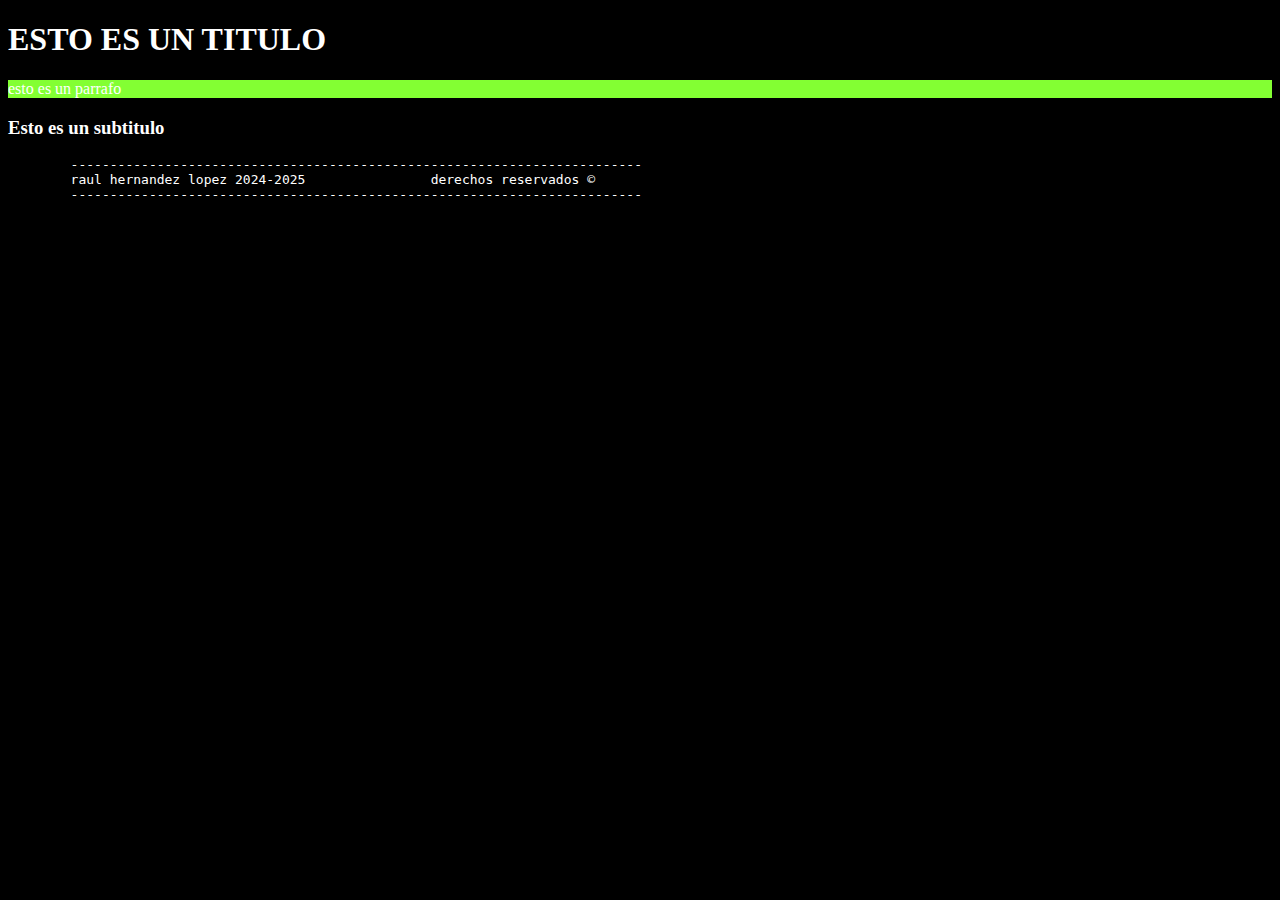
<file: ejercicio_01/Raul_01.html>
<!DOCTYPE html>
<html lang="en">
<head>
    <meta charset="UTF-8">
    <meta name="viewport" content="width=device-width, initial-scale=1.0">
    <title>Document</title>
</head>

<body style="color: white; background-color: black;">
    <h1>ESTO ES UN TITULO</h1>
    <p style="background-color: #83ff33; color: white;">esto es un parrafo</p>
    <h3>Esto es un subtitulo</h3>
    <pre>
        -------------------------------------------------------------------------
        raul hernandez lopez 2024-2025                derechos reservados &copy;
        -------------------------------------------------------------------------
    </pre>
</body>
</html>
</file>
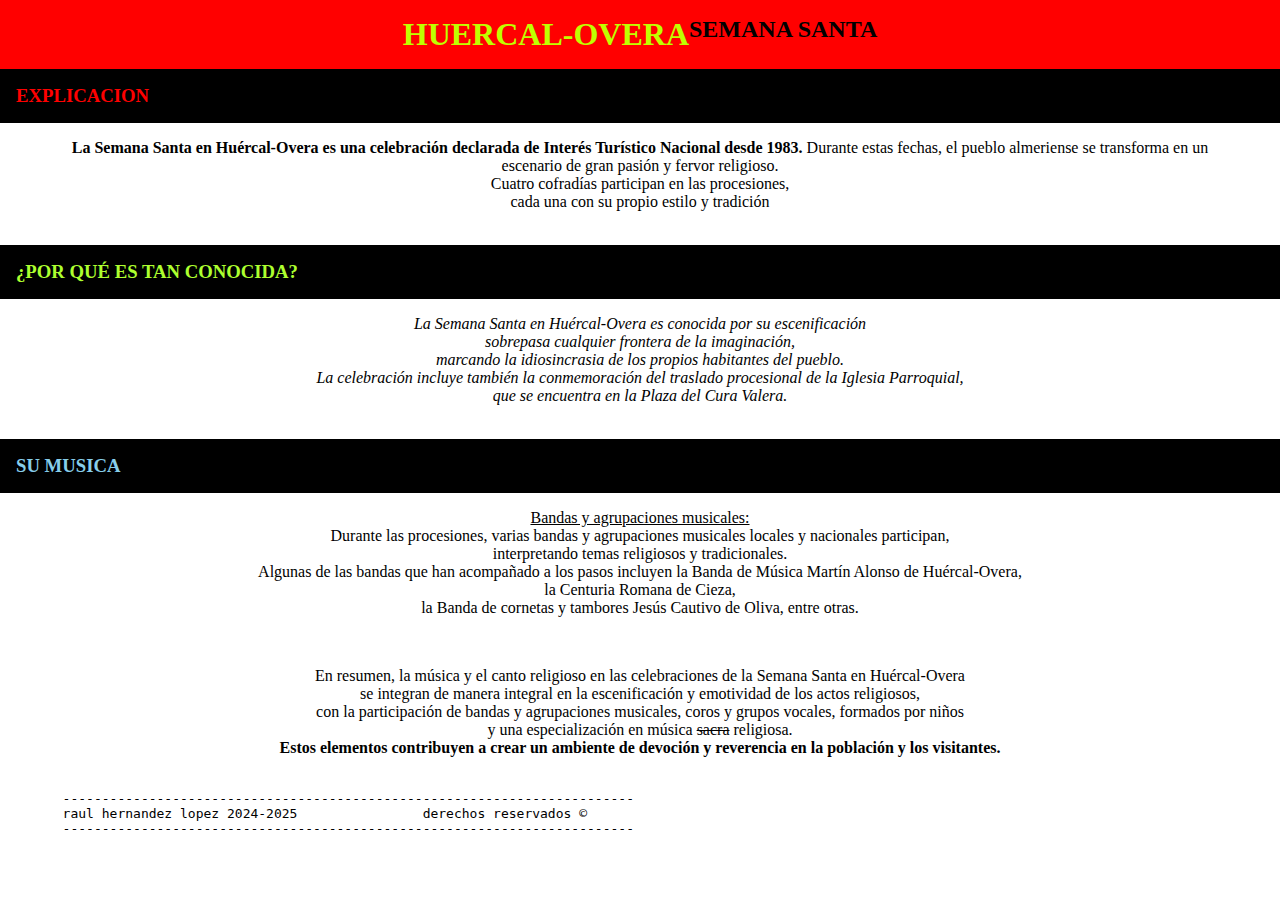
<file: ejercicio_02&3/Raul_02&3.html>
<!DOCTYPE html>
<html lang="en">
<head>
    <meta charset="UTF-8">
    <meta name="viewport" content="width=device-width, initial-scale=1.0">
    <title>Document</title>
    <link rel="stylesheet" href="style02&3.css">
</head>
<body>
    <div class="main-titulos">
    <h1>HUERCAL-OVERA</h1>
    <h2>SEMANA SANTA</h2></br>
</div>
    <!-- texto informativo -->
    <div class="texto">
        <h3 class="titulo" style="color: red; background-color: black;">EXPLICACION</h3>
    <p><b>La Semana Santa en Huércal-Overa es una celebración declarada de Interés Turístico Nacional desde 1983.</b>
    Durante estas fechas, el pueblo almeriense se transforma en un</br>
    escenario de gran pasión y fervor religioso. </br>
    Cuatro cofradías participan en las procesiones, </br>
    cada una con su propio estilo y tradición</p></br>
    <h3 class="titulo" style="color: greenyellow; background-color: black;">¿POR QUÉ ES TAN CONOCIDA?</h3>
    <p><i>La Semana Santa en Huércal-Overa es conocida por su escenificación </br>
        sobrepasa cualquier frontera de la imaginación, </br>
        marcando la idiosincrasia de los propios habitantes del pueblo. </br>
        La celebración incluye también la conmemoración del traslado procesional de la Iglesia Parroquial, </br>
        que se encuentra en la Plaza del Cura Valera.</i></p></br>
        <h3 class="titulo" style="color: skyblue; background-color: black;">SU MUSICA</h3>
    <p><u>Bandas y agrupaciones musicales:</u></br> Durante las procesiones, varias bandas y agrupaciones musicales locales y nacionales participan, </br>
        interpretando temas religiosos y tradicionales. </br>
        Algunas de las bandas que han acompañado a los pasos incluyen la Banda de Música Martín Alonso de Huércal-Overa, </br>
        la Centuria Romana de Cieza, </br>
        la Banda de cornetas y tambores Jesús Cautivo de Oliva, entre otras.</p></br>
        <p>En resumen, la música y el canto religioso en las celebraciones de la Semana Santa en Huércal-Overa </br>
        se integran de manera integral en la escenificación y emotividad de los actos religiosos, </br>
        con la participación de bandas y agrupaciones musicales, coros y grupos vocales, formados por niños </br>
        y una especialización en música <del>sacra</del> religiosa. </br>
        <strong>Estos elementos contribuyen a crear un ambiente de devoción y reverencia en la población y los visitantes.</strong></p></br>
    </div>
    <pre>
        -------------------------------------------------------------------------
        raul hernandez lopez 2024-2025                derechos reservados &copy;
        -------------------------------------------------------------------------
    </pre>
</body>
</html>
</file>
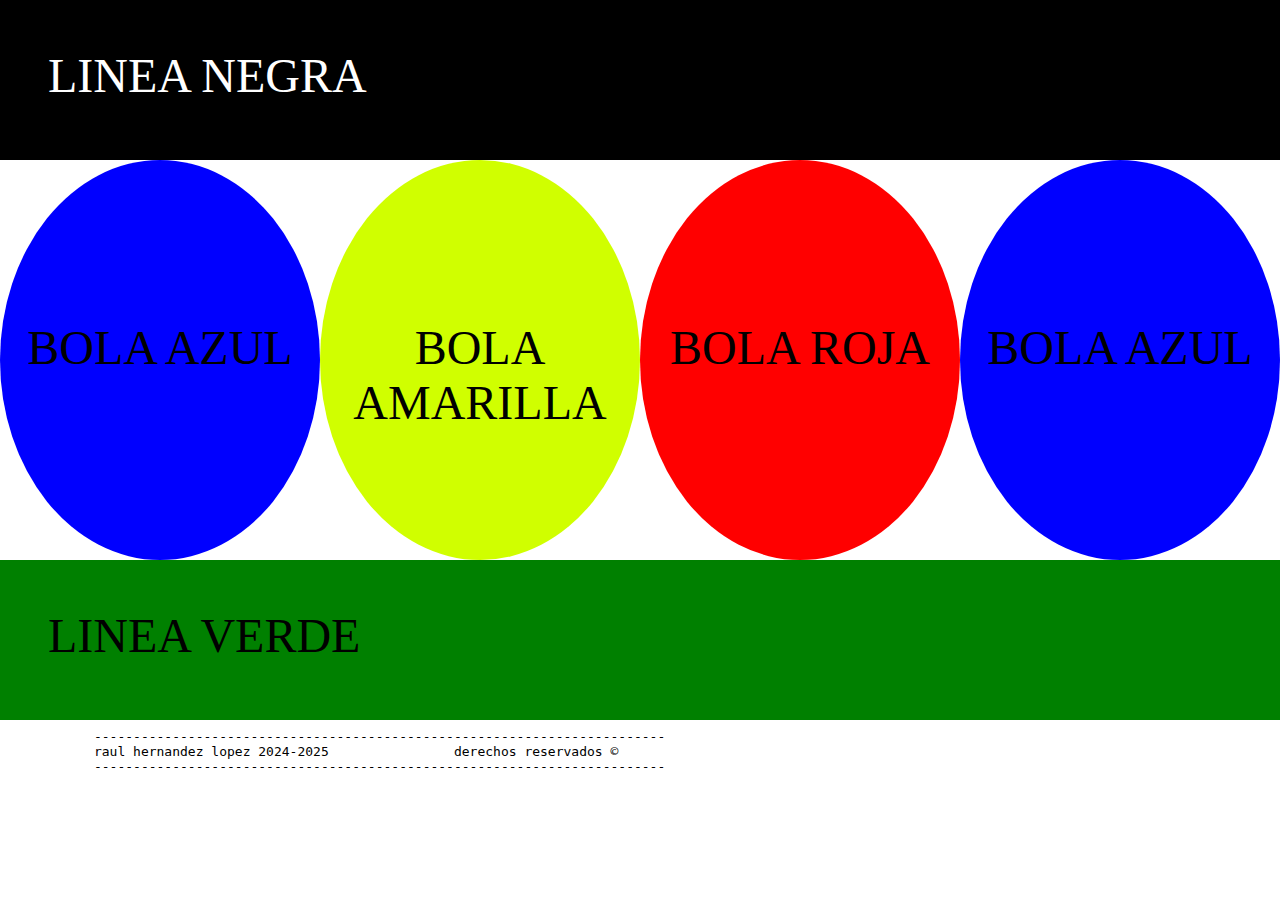
<file: ejercicio_05/Raul_05.html>
<!DOCTYPE html>
<html lang="en">

<head>
    <meta charset="UTF-8">
    <meta name="viewport" content="width=device-width, initial-scale=1.0">
    <title>Document</title>
    <link rel="stylesheet" href="styles05.css">
</head>

<body>
    <div class="lineanegra"><p>LINEA NEGRA</p></div>
    <div class="bolas">
        <div class="bolaazul"><p>BOLA AZUL</p></div>
        <div class="bolaamarilla"><p>BOLA AMARILLA</p></div>
        <div class="bolaroja"><p>BOLA ROJA</p></div>
        <div class="bolaazul2"><p>BOLA AZUL</p></div>
    </div>
    <div class="lineaverde"><p>LINEA VERDE</p></br>
        <pre style="position: absolute;">
            -------------------------------------------------------------------------
            raul hernandez lopez 2024-2025                derechos reservados &copy;
            -------------------------------------------------------------------------
        </pre>
    </div>
   
</body>

</html
</file>
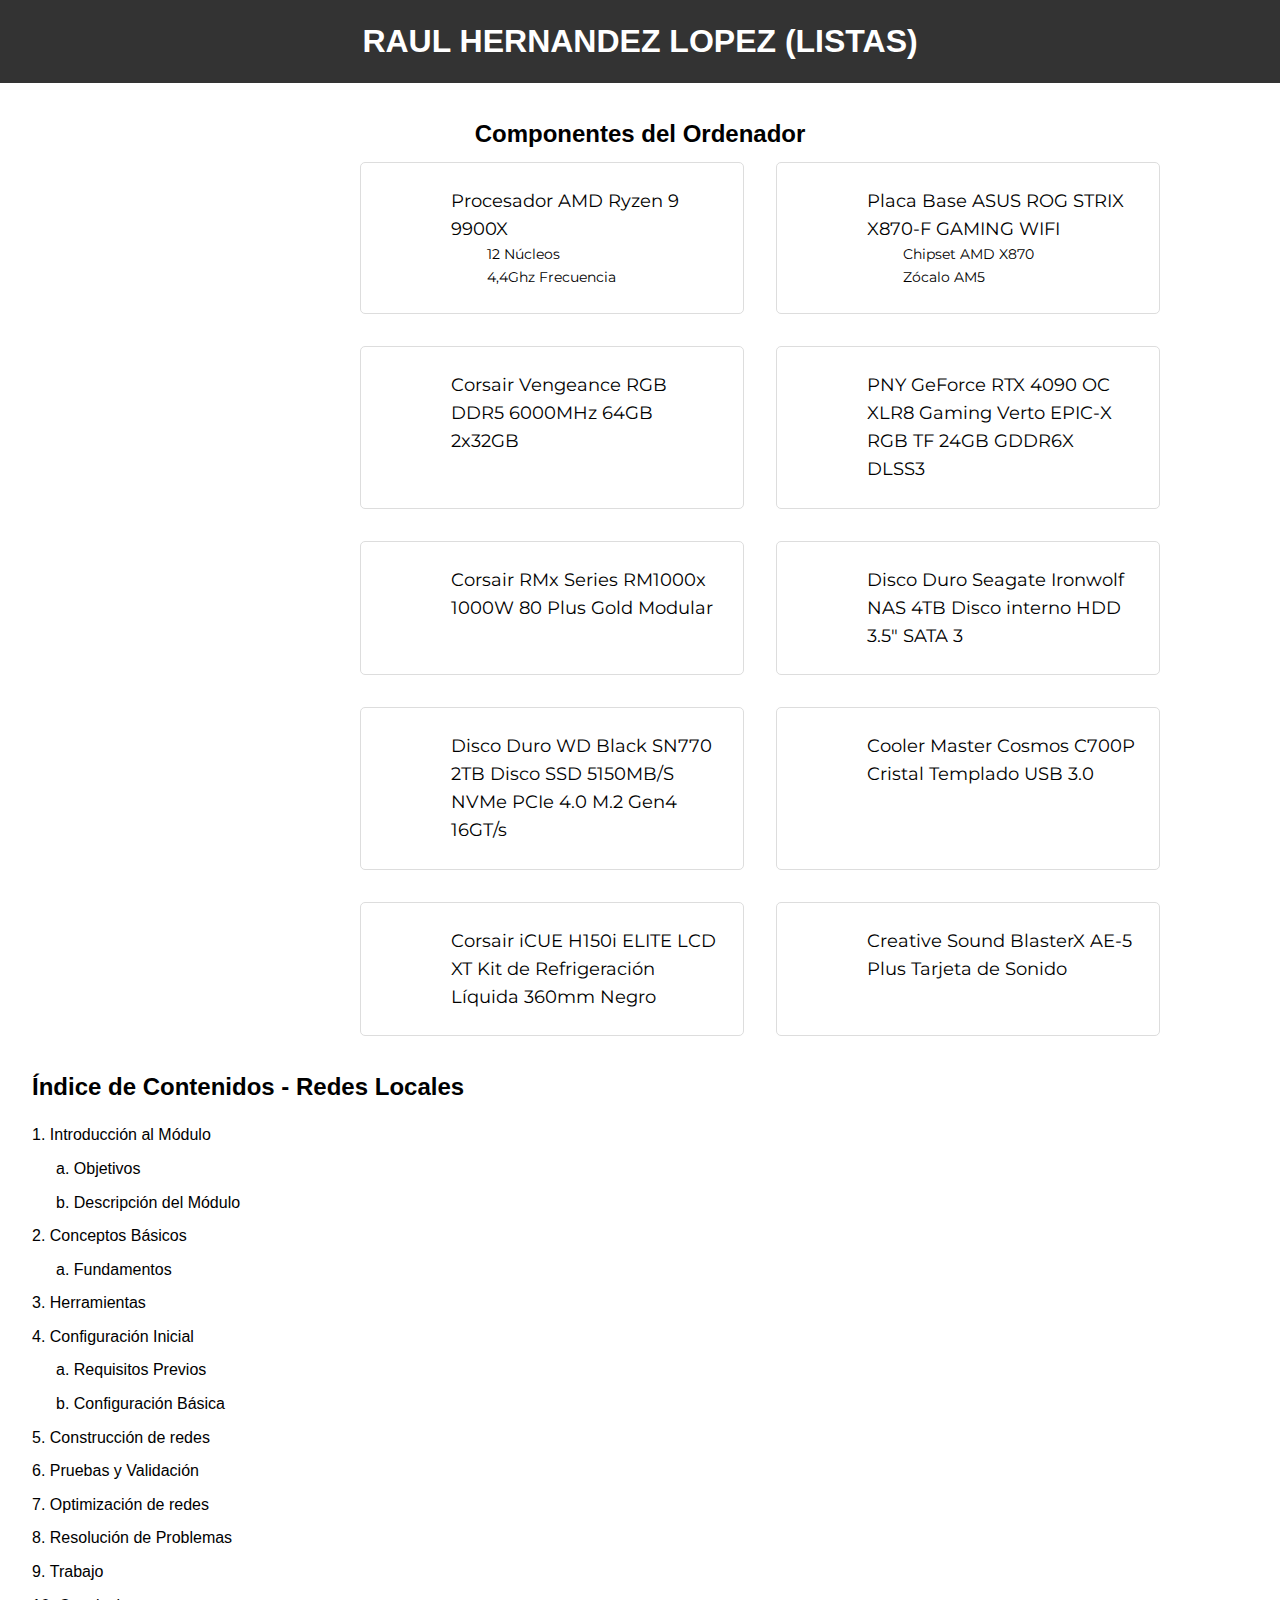
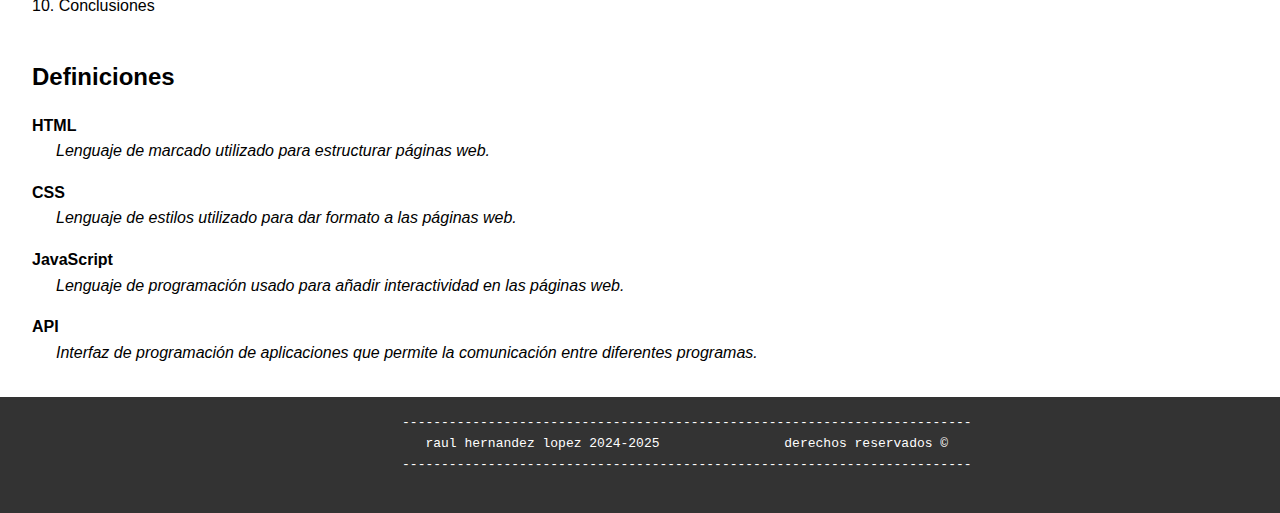
<file: ejercicio_07/Raul_07.html>
<!DOCTYPE html>
<html lang="es">
  <head>
    <meta charset="UTF-8" />
    <meta name="viewport" content="width=device-width, initial-scale=1.0" />
    <title>RAUL H</title>
    <!-- fuente montserrat de google fonts -->
    <link rel="preconnect" href="https://fonts.googleapis.com" />
    <link rel="preconnect" href="https://fonts.gstatic.com" crossorigin />
    <link
      href="https://fonts.googleapis.com/css2?family=Montserrat:ital,wght@0,100..900;1,100..900&display=swap"
      rel="stylesheet"
    />
    <!-- link con el css -->
    <link rel="stylesheet" href="style07.css" />
  </head>
  <body>
    <header>
      <h1>RAUL HERNANDEZ LOPEZ (LISTAS)</h1>
    </header>

    <main>
      <!-- Lista no numerada de componentes de ordenador -->
      <section class="componentes-ordenador">
        <h2>Componentes del Ordenador</h2>
        <ul class="lista-componentes">
          <li class="componente procesador">
            Procesador AMD Ryzen 9 9900X
            <ul>
              <li class="subcomponente nucleos">12 Núcleos</li>
              <li class="subcomponente frecuencia">4,4Ghz Frecuencia</li>
            </ul>
          </li>
          <li class="componente placa-base">
            Placa Base ASUS ROG STRIX X870-F GAMING WIFI
            <ul>
              <li class="subcomponente chipset">Chipset AMD X870</li>
              <li class="subcomponente zocalo">Zócalo AM5</li>
            </ul>
          </li>
          <li class="componente ram">
            Corsair Vengeance RGB DDR5 6000MHz 64GB 2x32GB
          </li>
          <li class="componente gpu">
            PNY GeForce RTX 4090 OC XLR8 Gaming Verto EPIC-X RGB TF 24GB GDDR6X
            DLSS3
          </li>
          <li class="componente fuente-alimentacion">
            Corsair RMx Series RM1000x 1000W 80 Plus Gold Modular
          </li>
          <li class="componente disco-duro">
            Disco Duro Seagate Ironwolf NAS 4TB Disco interno HDD 3.5" SATA 3
          </li>
          <li class="componente disco-ssd">
            Disco Duro WD Black SN770 2TB Disco SSD 5150MB/S NVMe PCIe 4.0 M.2
            Gen4 16GT/s
          </li>
          <li class="componente caja">
            Cooler Master Cosmos C700P Cristal Templado USB 3.0
          </li>
          <li class="componente refrigeracion">
            Corsair iCUE H150i ELITE LCD XT Kit de Refrigeración Líquida 360mm
            Negro
          </li>
          <li class="componente tarjeta-sonido">
            Creative Sound BlasterX AE-5 Plus Tarjeta de Sonido
          </li>
        </ul>
      </section>

      <!-- Lista numerada para el índice de un módulo formativo -->
      <section class="indice-curso">
        <h2>Índice de Contenidos - Redes Locales</h2>
        <ol class="lista-indice">
          <li>
            Introducción al Módulo
            <ol type="a">
              <li>Objetivos</li>
              <li>Descripción del Módulo</li>
            </ol>
          </li>
          <li>
            Conceptos Básicos
            <ol type="a">
              <li>Fundamentos</li>
            </ol>
          </li>
          <li>Herramientas</li>
          <li>
            Configuración Inicial</li>
            <ol type="a">
              <li>Requisitos Previos</li>
              <li>Configuración Básica</li>
            </ol>
          </li>
          <li>Construcción de redes</li>
          <li>Pruebas y Validación</li>
          <li>Optimización de redes</li>
          <li>Resolución de Problemas</li>
          <li>Trabajo</li>
          <li>Conclusiones</li>
        </ol>
      </section>

      <!-- Lista de definiciones -->
      <section class="definiciones">
        <h2>Definiciones</h2>
        <dl>
          <dt>HTML</dt>
          <dd>Lenguaje de marcado utilizado para estructurar páginas web.</dd>
          <dt>CSS</dt>
          <dd>
            Lenguaje de estilos utilizado para dar formato a las páginas web.
          </dd>
          <dt>JavaScript</dt>
          <dd>
            Lenguaje de programación usado para añadir interactividad en las
            páginas web.
          </dd>
          <dt>API</dt>
          <dd>
            Interfaz de programación de aplicaciones que permite la comunicación
            entre diferentes programas.
          </dd>
        </dl>
      </section>
    </main>

    <footer>
        <pre>
            -------------------------------------------------------------------------
            raul hernandez lopez 2024-2025                derechos reservados &copy;
            -------------------------------------------------------------------------
        </pre>
    </footer>
  </body>
</html>
</file>
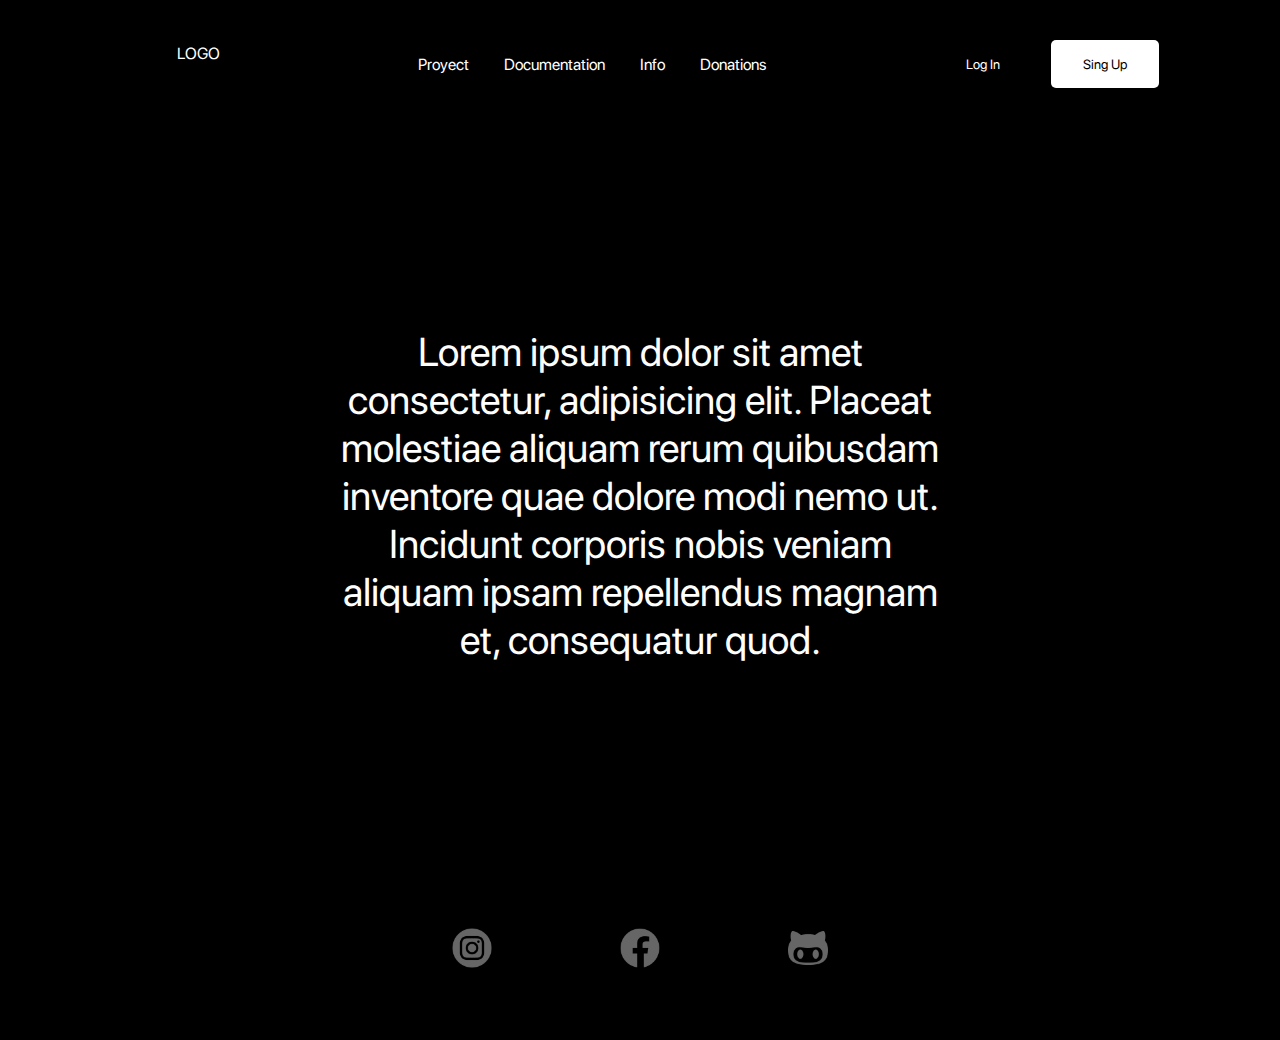
<file: ejercicio_09/Raul_09.html>
<!DOCTYPE html>
<html lang="en">
  <head>
    <meta charset="UTF-8" />
    <meta name="viewport" content="width=device-width, initial-scale=1.0" />
    <!-- link sheets -->
    <link rel="stylesheet" href="style09.css" />
    <!-- link styles -->
    <title>Document</title>
  </head>

  <!-- PAGINA DE INICIO MINIMALISTA PARA MI PROYECTO FINAL (PUEDEN HABER MODIFICACIONES) -->

  <body>
    <header class="main_header">
      <div class="container_header">
        <div class="logo">LOGO</div>
        <nav class="navegation_header">
          <ul class="list">
            <a href="#">Proyect</a>
            <a href="#">Documentation</a>
            <a href="#">Info</a>
            <a href="#">Donations</a>
          </ul>
        </nav>
        <div class="login_header">
          <button class="btn logIn">Log In</button>
          <button class="btn singUp">Sing Up</button>
        </div>
      </div>
    </header>
    <main class="main-section">
      <div class="container_main">
        <div class="img"></div>
        <div class="main-text">
          <p>
            Lorem ipsum dolor sit amet consectetur, adipisicing elit. Placeat
            molestiae aliquam rerum quibusdam inventore quae dolore modi nemo
            ut. Incidunt corporis nobis veniam aliquam ipsam repellendus magnam
            et, consequatur quod.
          </p>
        </div>
        <footer class="SocialNet">
          <div class="social">
            <img src="./img/instagram.png" alt="instagram" />
          </div>
          <div class="social">
            <img src="./img/facebook.png" alt="facebook" />
          </div>
          <div class="social"><img src="./img/github.png" alt="github" /></div>
        </footer>
      </div>
    </main>
  </body>
</html>
</file>
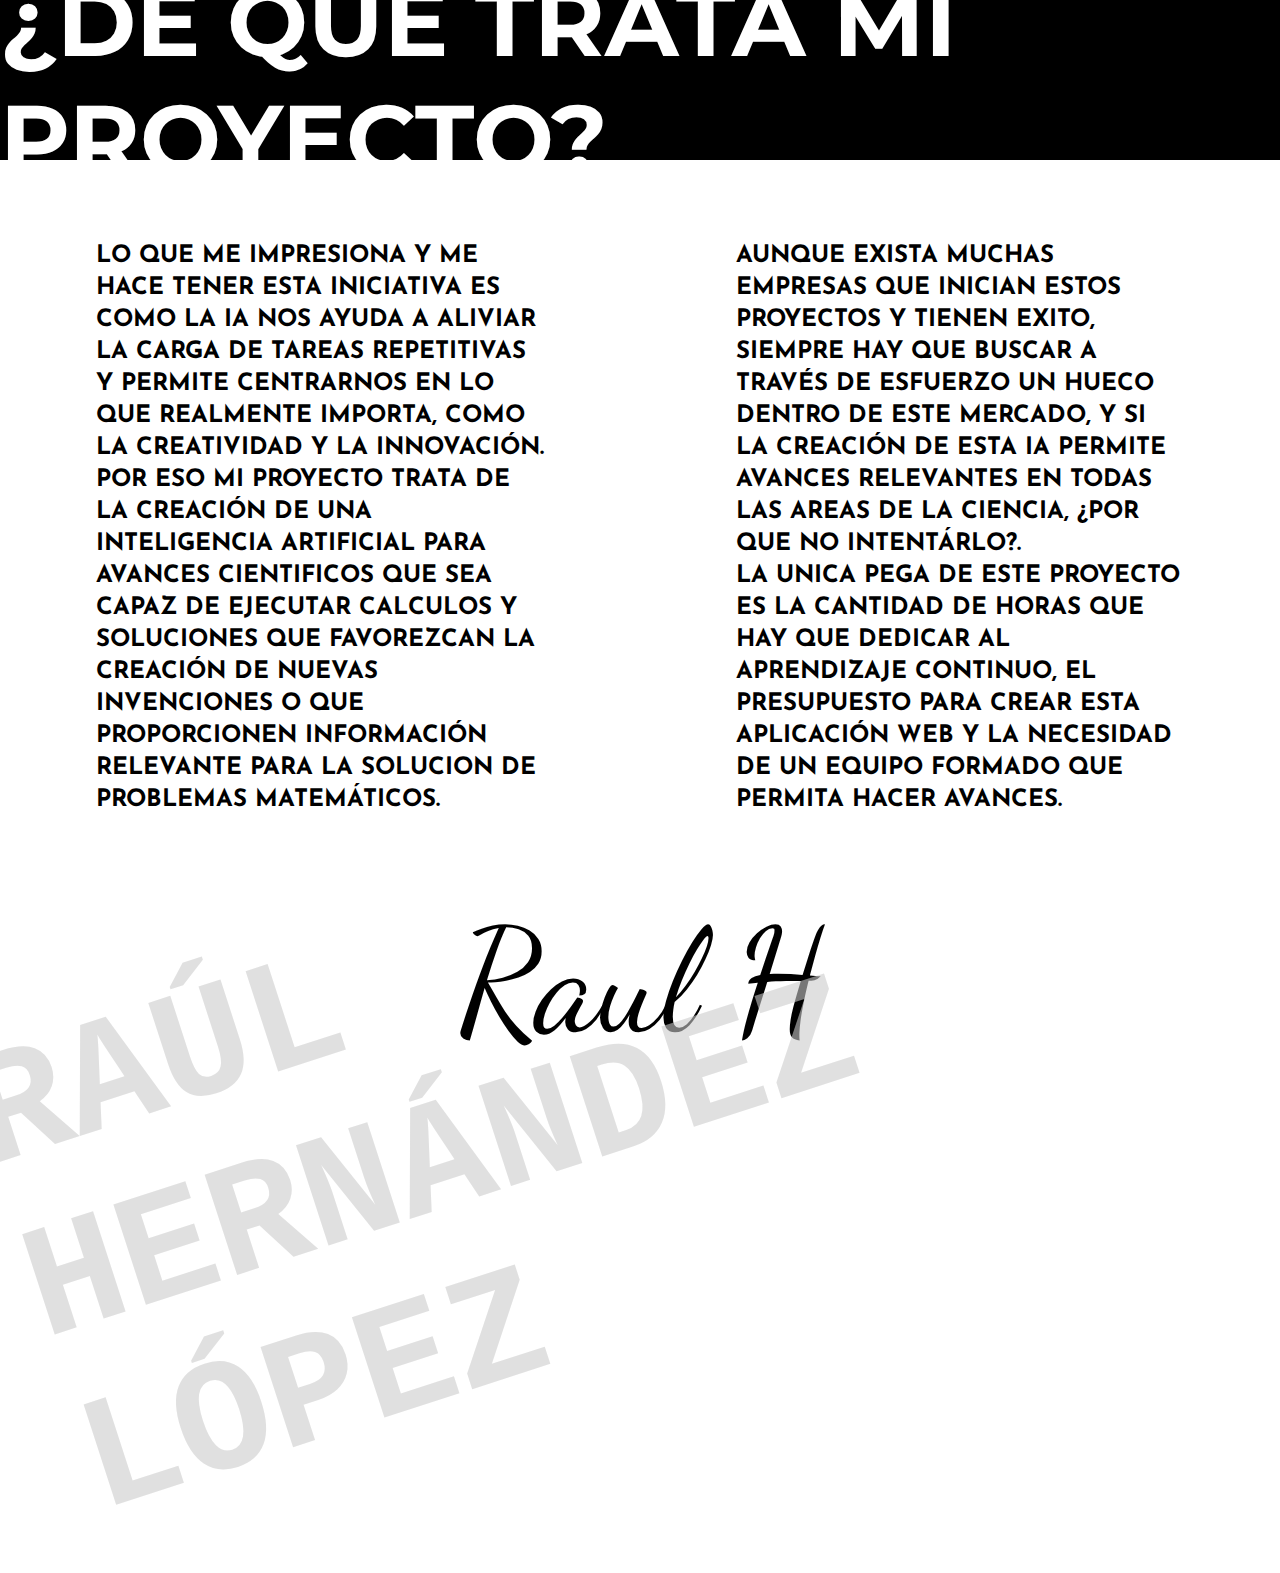
<file: ejercicio_11/Raul_11.html>
<!DOCTYPE html>
<html lang="en">
  <head>
    <meta charset="UTF-8" />
    <meta name="viewport" content="width=device-width, initial-scale=1.0" />
    <!-- fuente montserrat -->
    <link rel="preconnect" href="https://fonts.googleapis.com" />
    <link rel="preconnect" href="https://fonts.gstatic.com" crossorigin />
    <link
      href="https://fonts.googleapis.com/css2?family=Montserrat:ital,wght@0,100..900;1,100..900&display=swap"
      rel="stylesheet"
    />
    <!-- fuente josefin sans -->
    <link rel="preconnect" href="https://fonts.googleapis.com" />
    <link rel="preconnect" href="https://fonts.gstatic.com" crossorigin />
    <link
      href="https://fonts.googleapis.com/css2?family=Josefin+Sans:ital,wght@0,100..700;1,100..700&family=Montserrat:ital,wght@0,100..900;1,100..900&display=swap"
      rel="stylesheet"
    />
    <!-- fuente dancing script -->
    <link rel="preconnect" href="https://fonts.googleapis.com" />
    <link rel="preconnect" href="https://fonts.gstatic.com" crossorigin />
    <link
      href="https://fonts.googleapis.com/css2?family=Dancing+Script:wght@400..700&family=Josefin+Sans:ital,wght@0,100..700;1,100..700&family=Montserrat:ital,wght@0,100..900;1,100..900&display=swap"
      rel="stylesheet"
    />

    <link rel="stylesheet" href="style11.css" />
    <title>Document</title>
  </head>
  <body>
    <header>
      <h1>¿DE QUE TRATA MI PROYECTO?</h1>
    </header>
    <main>
      <h2>
        LO QUE ME IMPRESIONA Y ME HACE TENER ESTA INICIATIVA ES COMO LA IA NOS
        AYUDA A ALIVIAR LA CARGA DE TAREAS REPETITIVAS Y PERMITE CENTRARNOS EN
        LO QUE REALMENTE IMPORTA, COMO LA CREATIVIDAD Y LA INNOVACIÓN.<br />
        POR ESO MI PROYECTO TRATA DE LA CREACIÓN DE UNA INTELIGENCIA ARTIFICIAL
        PARA AVANCES CIENTIFICOS QUE SEA CAPAZ DE EJECUTAR CALCULOS Y SOLUCIONES
        QUE FAVOREZCAN LA CREACIÓN DE NUEVAS INVENCIONES O QUE PROPORCIONEN
        INFORMACIÓN RELEVANTE PARA LA SOLUCION DE PROBLEMAS MATEMÁTICOS.
      </h2>
      <h2>
        AUNQUE EXISTA MUCHAS EMPRESAS QUE INICIAN ESTOS PROYECTOS Y TIENEN
        EXITO, SIEMPRE HAY QUE BUSCAR A TRAVÉS DE ESFUERZO UN HUECO DENTRO DE
        ESTE MERCADO, Y SI LA CREACIÓN DE ESTA IA PERMITE AVANCES RELEVANTES EN
        TODAS LAS AREAS DE LA CIENCIA, ¿POR QUE NO INTENTÁRLO?.<br />
        LA UNICA PEGA DE ESTE PROYECTO ES LA CANTIDAD DE HORAS QUE HAY QUE
        DEDICAR AL APRENDIZAJE CONTINUO, EL PRESUPUESTO PARA CREAR ESTA
        APLICACIÓN WEB Y LA NECESIDAD DE UN EQUIPO FORMADO QUE PERMITA HACER
        AVANCES.
      </h2>
    </main>
    <div class="firma">
      <p>Raul H</p>
    </div>
    <footer>
      <h3>RAÚL HERNÁNDEZ LÓPEZ</h3>
    </footer>
  </body>
</html>
</file>
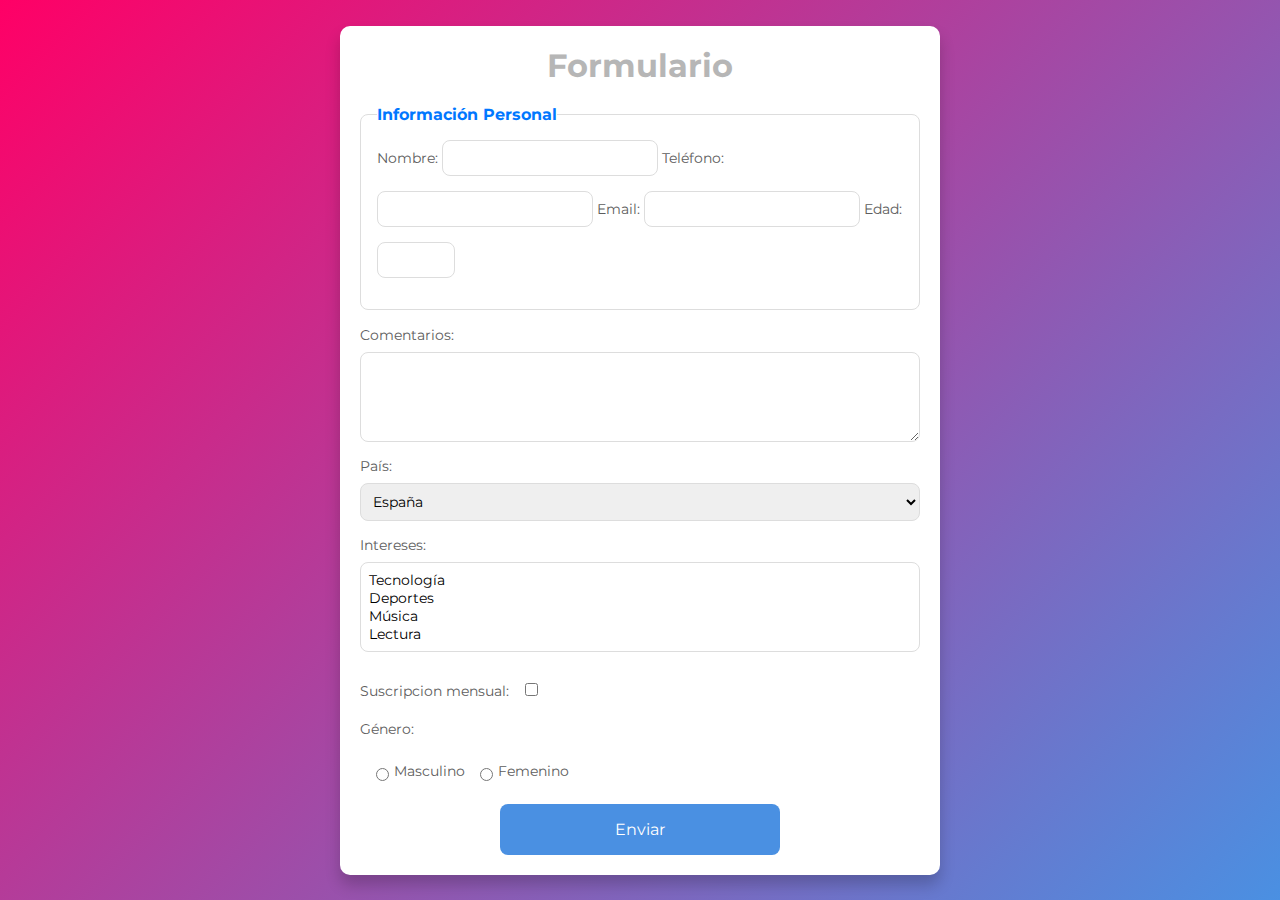
<file: ejercicio_14/Raul_14form.html>
<!DOCTYPE html>
<html lang="es">
  <head>
    <meta charset="UTF-8" />
    <meta name="viewport" content="width=device-width, initial-scale=1.0" />
    <title>Formulario de Estilo Moderno</title>
    <link rel="stylesheet" href="style14.css" />

    <link rel="preconnect" href="https://fonts.googleapis.com" />
    <link rel="preconnect" href="https://fonts.gstatic.com" crossorigin />
    <link
      href="https://fonts.googleapis.com/css2?family=Montserrat:ital,wght@0,100..900;1,100..900&display=swap"
      rel="stylesheet"
    />
  </head>
  <body>
    <div class="form-container">
      <h2>Formulario</h2>
      <form action="https://example.com" method="get" target="_blank">
        <!-- Fieldset -->
        <fieldset>
          <legend>Información Personal</legend>

          <!-- Input de tipo texto  -->
          <label for="nombre">Nombre:</label>
          <input type="text" id="nombre" name="nombre" required />

          <!-- Input de tipo teléfono -->
          <label for="telefono">Teléfono:</label>
          <input type="tel" id="telefono" name="telefono" required />

          <!-- Input de tipo email -->
          <label for="email">Email:</label>
          <input type="email" id="email" name="email" required />

          <!-- Input de tipo número -->
          <label for="edad">Edad:</label>
          <input
            type="number"
            id="edad"
            name="edad"
            min="1"
            max="100"
            required
          />
        </fieldset>

        <!-- Textarea -->
        <label for="comentarios">Comentarios:</label>
        <textarea
          id="comentarios"
          name="comentarios"
          rows="4"
          cols="50"
        ></textarea>

        <!-- Select simple -->
        <label for="pais">País:</label>
        <select id="pais" name="pais">
          <option value="argentina">España</option>
          <option value="mexico">Argentina</option>
          <option value="espana">Alemania</option>
          <option value="colombia">Francia</option>
        </select>

        <!-- Select múltiple -->
        <label for="intereses">Intereses:</label>
        <select id="intereses" name="intereses" multiple>
          <option value="tecnologia">Tecnología</option>
          <option value="deportes">Deportes</option>
          <option value="musica">Música</option>
          <option value="lectura">Lectura</option>
        </select>

        <!-- checkbox -->
        <label for="suscripcion"
          >Suscripcion mensual:<input
            type="checkbox"
            id="suscripcion"
            name="suscripcion"
        /></label>

        <!-- radio -->
        <label>Género:</label>
        <div class="radio-group">
          <input type="radio" id="masculino" name="genero" value="masculino" />
          <label for="masculino">Masculino</label>
          <input type="radio" id="femenino" name="genero" value="femenino" />
          <label for="femenino">Femenino</label>
        </div>

        <!-- Botón de envío -->
        <button type="submit">
          <a
            style="text-decoration: none; color: rgb(255, 255, 255)"
            href="Raul_14main.html"
            >Enviar</a
          >
        </button>
      </form>
    </div>
  </body>
</html>
</file>
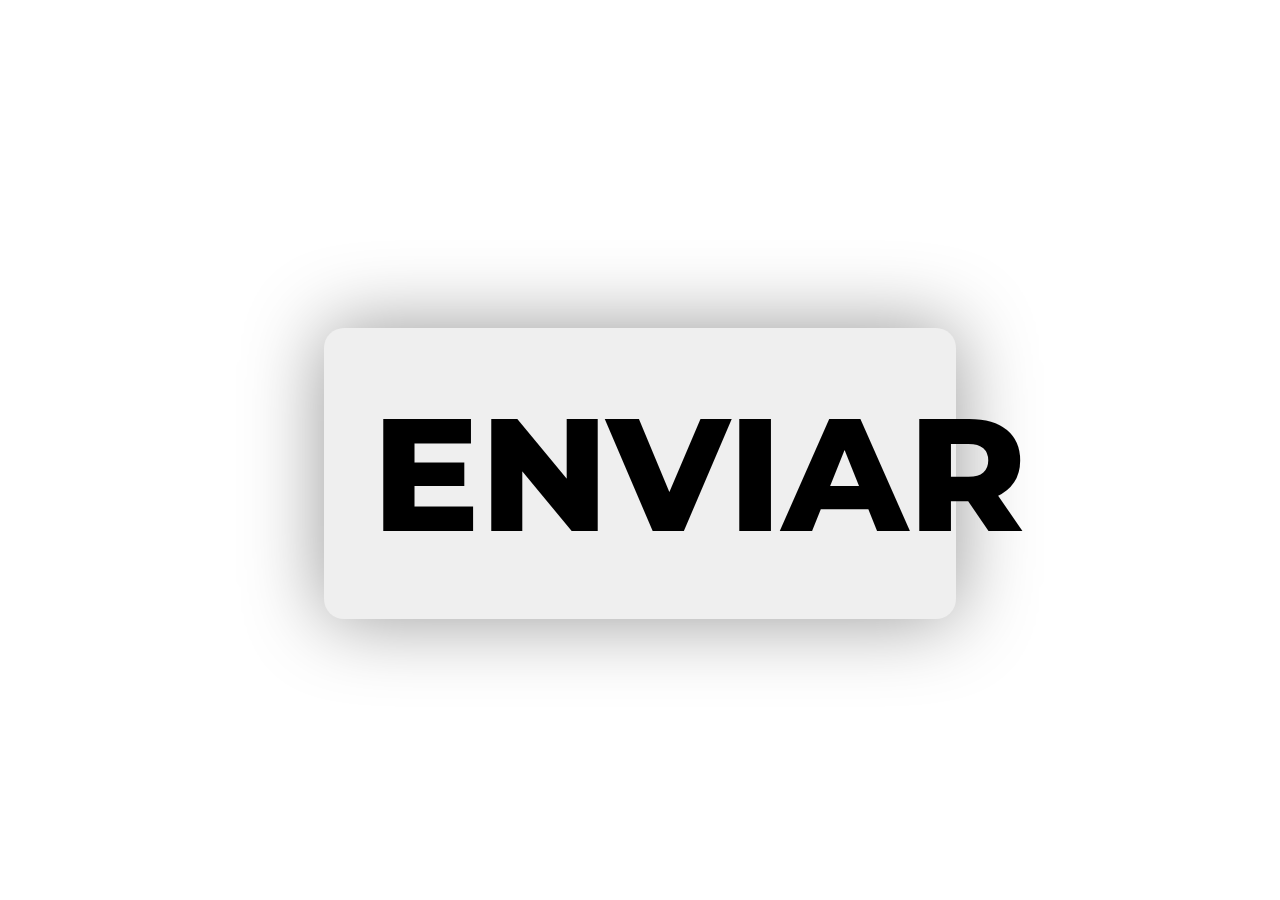
<file: ejercicio_14/Raul_14main.html>
<!DOCTYPE html>
<html lang="en">
  <head>
    <meta charset="UTF-8" />
    <meta name="viewport" content="width=device-width, initial-scale=1.0" />
    <title>Document</title>
    <link
      href="https://fonts.googleapis.com/css2?family=Montserrat:ital,wght@0,100..900;1,100..900&display=swap"
      rel="stylesheet"
    />
  </head>
  <style>
    body {
      display: flex;
      justify-content: center;
    }
    button {
      margin-top: 20rem;
      padding: 3rem;
      width: 50%;
      font-size: 10rem;
      border: none;
      cursor: pointer;
      box-shadow: 0 0 0.5em rgb(151, 151, 151);
      border-radius: 20px;
      transition: ease 0.5s;
    }

    button:hover {
      transform: scale(1.1);
    }

    button > a {
      text-decoration: none;
      color: black;
      font-family: montserrat;
      font-weight: 800;
    }
  </style>
  <body>
    <button><a href="Raul_14form.html">ENVIAR</a></button>
  </body>
</html>
</file>
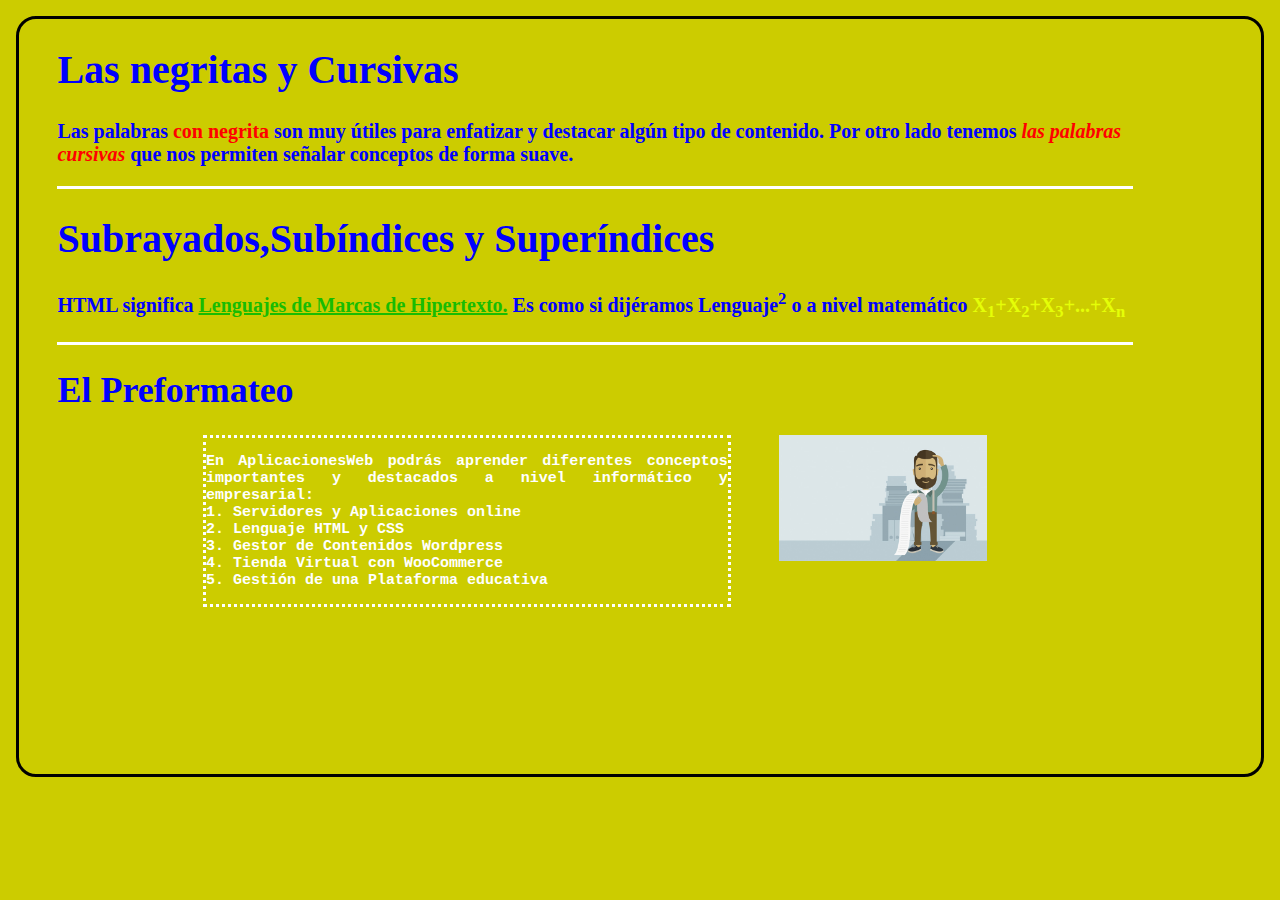
<file: reto 1/Reto1Raul.html>
<!DOCTYPE html>
<html lang="en">
<head>
    <meta charset="UTF-8">
    <meta name="viewport" content="width=device-width, initial-scale=1.0">
    <title>Document</title>
    <link rel="stylesheet" href="Reto1Raul.css">
</head>
<body>
    <div class="container1">
        <h1>Las negritas y Cursivas</h1>
        <p>Las palabras <span>con negrita</span> son muy útiles para enfatizar y destacar algún tipo de contenido.
            Por otro lado tenemos <span style="font-style: italic;">las palabras cursivas</span> que nos permiten señalar conceptos de forma suave.</p>
    </div>
    <div class="container2">
        <h1>Subrayados,Subíndices y Superíndices</h1>
        <p>HTML significa <u>Lenguajes de Marcas de Hipertexto.</u> Es como si dijéramos Lenguaje<sup>2</sup> o a nivel matemático 
            <span>X<sub>1</sub>+X<sub>2</sub>+X<sub>3</sub>+...+X<sub>n</sub></span></p>
    </div>
    <div class="container3">
        <h1>El Preformateo</h1>
        <div class="content">
        <div class="text">
        <p> En AplicacionesWeb podrás aprender diferentes conceptos 
            importantes y destacados a nivel informático y empresarial:<br/>
            1. Servidores y Aplicaciones online<br/>
            2. Lenguaje HTML y CSS<br/>
            3. Gestor de Contenidos Wordpress<br/>
            4. Tienda Virtual con WooCommerce<br/>
            5. Gestión de una Plataforma educativa<br/>
        </p>
        </div>
       <img src="imagen.png" alt="">
    </div>
    </div>
</body>
</html>
</file>
<file: ejercicio_02&3/style02&3.css>
*{box-sizing: border-box; margin: 0;}

.texto p{
    text-align: center;
    padding: 1rem;
}

.titulo{
    padding: 1rem;
}

.main-titulos{
    justify-content: center;
    padding: 1rem;
    color: rgb(191, 255, 0);
    background-color: red;
    display: flex;
}

.main-titulos > h2{
    color: black;
}
</file>
<file: ejercicio_05/styles05.css>
*{margin: 0; box-sizing: border-box;}

.lineanegra{
    width: 100%;
    height: 10rem;
    background-color: black;
}
.lineanegra p{
    color: white;
    font-size: 3rem;
    padding: 3rem;
}
.bolas div{
    width: 25%;
    height: 25rem;
    text-align: center;
    justify-content: center;
}
.bolas p{
    margin-top: 10rem;
    color: black;
    font-size: 3rem;
}
.bolaazul{
    background-color: blue;
    border-radius: 100%;
    float: left;
}
.bolaamarilla{
    background-color: rgb(208, 255, 0);
    border-radius: 100%;
    float: left;
}
.bolaroja{
    background-color: rgb(255, 0, 0);
    border-radius: 100%;
    float: left;
}
.bolaazul2{
    background-color: blue;
    border-radius: 100%;
    float: right;
}
.lineaverde{
    width: 100%;
    height: 10rem;
    background-color: green;
    float: inline-end;
}
.lineaverde p{
    color: rgb(0, 0, 0);
    font-size: 3rem;
    padding: 3rem;
}
</file>
<file: ejercicio_09/style09.css>
* {
  box-sizing: 0;
  margin: 0;
}

/*BIBLIOGRAFÍA (RECURSOS Y TUTORIALES LLEVADOS A CABO PARA COMPLETAR ESTE PROYECTO)
https://www.youtube.com/watch?v=5yl75eM0Y4A*/

/*GLOBALS*/

@font-face {
  font-family: SfPro;
  src: url(./fonts/sf-pro-display/SFPRODISPLAYREGULAR.OTF);
}

/*KeyFrames*/

@keyframes fade-down {
  0% {
    opacity: 0;
    transform: translateY(20px) scale(1);
  }
  100% {
    opacity: 1;
    transform: translateY(0) scale(1);
  }
}

body {
  overflow: hidden;
  background-color: rgb(0, 0, 0);
  background-position: center;
  font-family: SfPro;
}

/*header styles*/

.main_header {
  width: 100%;
  height: auto;
  padding: 2rem;
}
.main_header .container_header {
  justify-content: space-evenly;
  align-items: center;
  display: flex;
}

.main_header .container_header .navegation_header {
  color: white;
}

.main_header .container_header .navegation_header a {
  position: relative;
  text-decoration: none;
  color: white;
  padding: 1rem;
}

.main_header .container_header .logo {
  width: 2.5rem;
  height: 2.5rem;
  color: white;
}

.main-section .container_header .logo img {
  width: 100%;
}
/*Button styles (header)*/

.login_header > button {
  margin: 0.5rem;
  font-family: SfPro;
}

.login_header .btn {
  padding: 1rem 2rem 1rem 2rem;
  border-radius: 5px;
  border: none;
  justify-content: flex-end;
}

.login_header .logIn {
  background-color: black;
  color: white;
}
.login_header .singUp {
  background-color: white;
  color: black;
}

.login_header .logIn:hover {
  background-color: rgba(255, 255, 255, 0.999);
  color: black;
  transition: linear 0.3s;
}

/*main-section styles*/
.main-section {
  color: white;
  width: 100%;
  height: auto;
  display: block;
}

.main-section .container_main {
  justify-content: center;
  align-items: center;
  display: block;
}

/*BOTONES LATERALES REDES SOCIALES*/

.SocialNet {
  width: auto;
  height: auto;
  margin: auto;
  display: flex;
  justify-content: center;
}

.SocialNet .social {
  width: 2.5rem;
  height: 3rem;
  padding: 4rem;
}

.SocialNet .social img {
  width: 100%;
  filter: invert(40%);
}

.SocialNet .social img:hover {
  filter: invert(100%);
  transition: ease 0.9s;
}
/*ESTILOS DE TEXTO*/

.main-text {
  width: 50%;
  text-align: center;
  margin: auto;
  font-size: 40px;
  padding: 5em;
}
</file>
<file: ejercicio_11/style11.css>
* {
  box-sizing: border-box;
  margin: 0;
}

header {
  background-color: black;
  color: white;
  width: 100%;
  height: 10rem;
  font-family: montserrat;
  justify-content: center;
  align-items: center;
  display: flex;
  font-size: 3rem;
}

main {
  display: flex;
}
main > h2 {
  padding: 5rem 6rem 0 6rem;
  font-family: Josefin Sans;
  width: 50%;
  height: auto;
  line-height: 2rem;
  z-index: 1;
}

.firma {
  font-family: Dancing Script;
  font-size: 9rem;
  display: flex;
  justify-content: center;
  margin: 5rem;
}

footer > h3 {
  font-family: monospace;
  font-size: 10rem;
  transform: rotate(-20grad);
  margin-top: -25%;
  color: rgba(202, 202, 202, 0.589);
}
</file>
<file: ejercicio_14/style14.css>
* {
  margin: 0;
  padding: 0;
  box-sizing: border-box;
  font-family: Montserrat;
}

body {
  display: flex;
  justify-content: center;
  align-items: center;
  height: 100vh;
  background: linear-gradient(135deg, #f06, #4a90e2);
}

.form-container {
  background: #fff;
  padding: 20px;
  border-radius: 10px;
  box-shadow: 0 10px 15px rgba(0, 0, 0, 0.2);
  width: 100%;
  max-width: 600px;
}

h2 {
  text-align: center;
  margin-bottom: 20px;
  color: #b6b6b6;
  font-size: 2rem;
}

form {
  display: flex;
  flex-direction: column;
}

fieldset {
  border: 1px solid #ddd;
  padding: 1rem;
  border-radius: 8px;
  margin-bottom: 1rem;
}

legend {
  font-weight: bold;
  color: #0077ff;
}

label {
  font-size: 0.9rem;
  margin-bottom: 0.5rem;
  color: #5d5d5d;
}

input[type="text"],
input[type="tel"],
input[type="email"],
input[type="number"],
textarea,
select {
  padding: 0.5rem;
  margin-bottom: 15px;
  border: 1px solid #dddddd;
  border-radius: 8px;
  font-size: 14px;
}

#suscripcion {
  margin: 1rem;
}

.radio-group {
  display: flex;
  align-items: center;
  margin: 1rem;
}

.radio-group input[type="radio"] {
  margin-right: 5px;
}

.radio-group label {
  margin-right: 15px;
}

button {
  margin: auto;
  width: 50%;
  padding: 1rem;
  background-color: #4a90e2;
  color: #fff;
  border: none;
  border-radius: 8px;
  font-size: 1rem;
  cursor: pointer;
  transition: background-color 0.3s ease;
}

button:hover {
  background-color: #357abd;
}
</file>
<file: reto 1/Reto1Raul.css>
body{
    background-color: rgb(204, 204, 0);
    margin: 1rem;
    border: solid black 3px;
    border-radius: 20px;
    padding: 0 10% 0 3%;
}

/*container1 styles*/

.container1{
    width: 100%;;
    color: blue;
    font-weight: 600;
    font-size: 20px;
    position: relative;
    border-bottom: 3px solid rgb(255, 255, 255);
}
.container1 span{
    color: red;
}

/*container2 styles*/

.container2{
    width: 100%;
    height: auto;
    color: blue;
    font-weight: 600;
    border-bottom: 3px solid rgb(255, 255, 255);
    font-size: 20px;
}

.container2 u{
   color: rgb(24, 188, 2); 
}
.container2 span{
    color: rgb(229, 254, 7); 
}

/*container3 styles*/

.container3{
    width: 100%;
    height: 45vh;
    color: blue;
    font-weight: 600;
    font-size: 18px;
}
.container3 .content{
    display: flex;
    justify-content: center;
    margin: 1rem;
}
.container3 .text{
    width: 50%;
    font-size: 15px;
    text-align: justify;
    border: rgb(255, 255, 255) dotted 3px;
    font-family: 'Courier New', Courier, monospace;
    color: white;
    margin-right: 3rem;
}

.container3 img{
   width: 20%;
   height: 10%;
}
</file>
<file: ejercicio_07/style07.css>
/* Reset CSS */
* {
  margin: 0;
  padding: 0;
  box-sizing: border-box;
}

body {
  font-family: Arial, sans-serif;
  line-height: 1.6;
}

header,
footer {
  background-color: #333;
  color: #fff;
  text-align: center;
  padding: 1rem 0;
}

main {
  padding: 2rem;
  display: flex;
  flex-direction: column;
  gap: 2rem;
}

/* Componentes del ordenador - Lista no numerada */
.componentes-ordenador h2 {
  font-size: 1.5rem;
  margin-bottom: 0.5rem;
  text-align: center;
}

.lista-componentes {
  margin-left: 27%;
  list-style: none;
  display: flex;
  flex-wrap: wrap;
  gap: 2rem;
  justify-content: center;
  max-width: 800px;
  font-family: montserrat;
}

.componente {
  width: calc(50% - 1rem);
  padding: 1.5rem;
  background-color: #ffffff;
  border: 1px solid #ddd;
  border-radius: 5px;
  position: relative;
  padding-left: 90px;
  font-size: 1.1rem;
}

.componente:hover {
  box-shadow: rgb(106, 106, 106) 0 0 0.9rem;
}

.componente::before {
  content: "";
  position: absolute;
  left: 15px;
  top: 50%;
  width: 32px;
  height: 32px;
  background-size: contain;
  background-repeat: no-repeat;
  transform: translateY(-50%);
}

/* Subcomponentes */
.subcomponente {
  font-size: 0.9rem;
  margin-left: 1rem;
  list-style-type: none;
  padding-left: 20px;
}

/* Imágenes de fondo para los elrementos */
.componente.procesador::before {
  background-image: url("https://thumb.pccomponentes.com/w-530-530/articles/1084/10845780/1356-amd-ryzen-9-9900x-44-56ghz.jpg");
}
.componente.placa-base::before {
  background-image: url("https://thumb.pccomponentes.com/w-530-530/articles/1085/10855602/1842-asus-rog-strix-x870-f-gaming-wifi.jpg");
}
.componente.ram::before {
  background-image: url("https://thumb.pccomponentes.com/w-530-530/articles/1073/10733997/1846-corsair-vengeance-rgb-ddr5-6000mhz-64gb-2x32gb-cl30-optimizado-amd.jpg");
}
.componente.gpu::before {
  background-image: url("https://thumb.pccomponentes.com/w-530-530/articles/1065/10657106/1376-pny-geforce-rtx-4090-oc-xlr8-gaming-verto-epic-x-rgb-tf-24gb-gddr6x.jpg");
}
.componente.fuente-alimentacion::before {
  background-image: url("https://thumb.pccomponentes.com/w-530-530/articles/39/390904/1511-corsair-rmx-series-rm1000x-1000w-80-plus-gold-modular.jpg");
}
.componente.disco-duro::before {
  background-image: url("https://thumb.pccomponentes.com/w-530-530/articles/28/281064/seagate-ironwolf-nas-8-tb-sata3-caracteristicas.jpg");
}
.componente.disco-ssd::before {
  background-image: url("https://thumb.pccomponentes.com/w-530-530/articles/1006/10060348/1635-wd-black-sn770-2tb-nvme-ssd.jpg");
}
.componente.caja::before {
  background-image: url("https://thumb.pccomponentes.com/w-530-530/articles/14/140977/a1.jpg");
}
.componente.refrigeracion::before {
  background-image: url("https://thumb.pccomponentes.com/w-530-530/articles/1066/10663099/1587-corsair-icue-h150i-elite-lcd-xt-kit-de-refrigeracion-liquida-360mm-negro.jpg");
}
.componente.tarjeta-sonido::before {
  background-image: url("https://thumb.pccomponentes.com/w-530-530/articles/30/309881/1807-creative-sound-blasterx-ae-5-plus-tarjeta-de-sonido.jpg");
}

/* Índice del módulo formativo - Lista numerada */
.indice-curso h2 {
  font-size: 1.5rem;
  margin-bottom: 1rem;
}

.lista-indice {
  list-style: decimal inside;
}

.lista-indice ol {
  list-style-type: lower-alpha;
  padding-left: 1.5rem;
  margin-top: 0.5rem;
}

.lista-indice li {
  margin-bottom: 0.5rem;
}

/* Definiciones */
.definiciones h2 {
  font-size: 1.5rem;
  margin-bottom: 1rem;
}

dt {
  font-weight: bold;
  margin-top: 1rem;
}

dd {
  margin-left: 1.5rem;
  font-style: italic;
}

/* Estilo para el pie de página */
footer p {
  font-size: 0.9rem;
}
</file>
